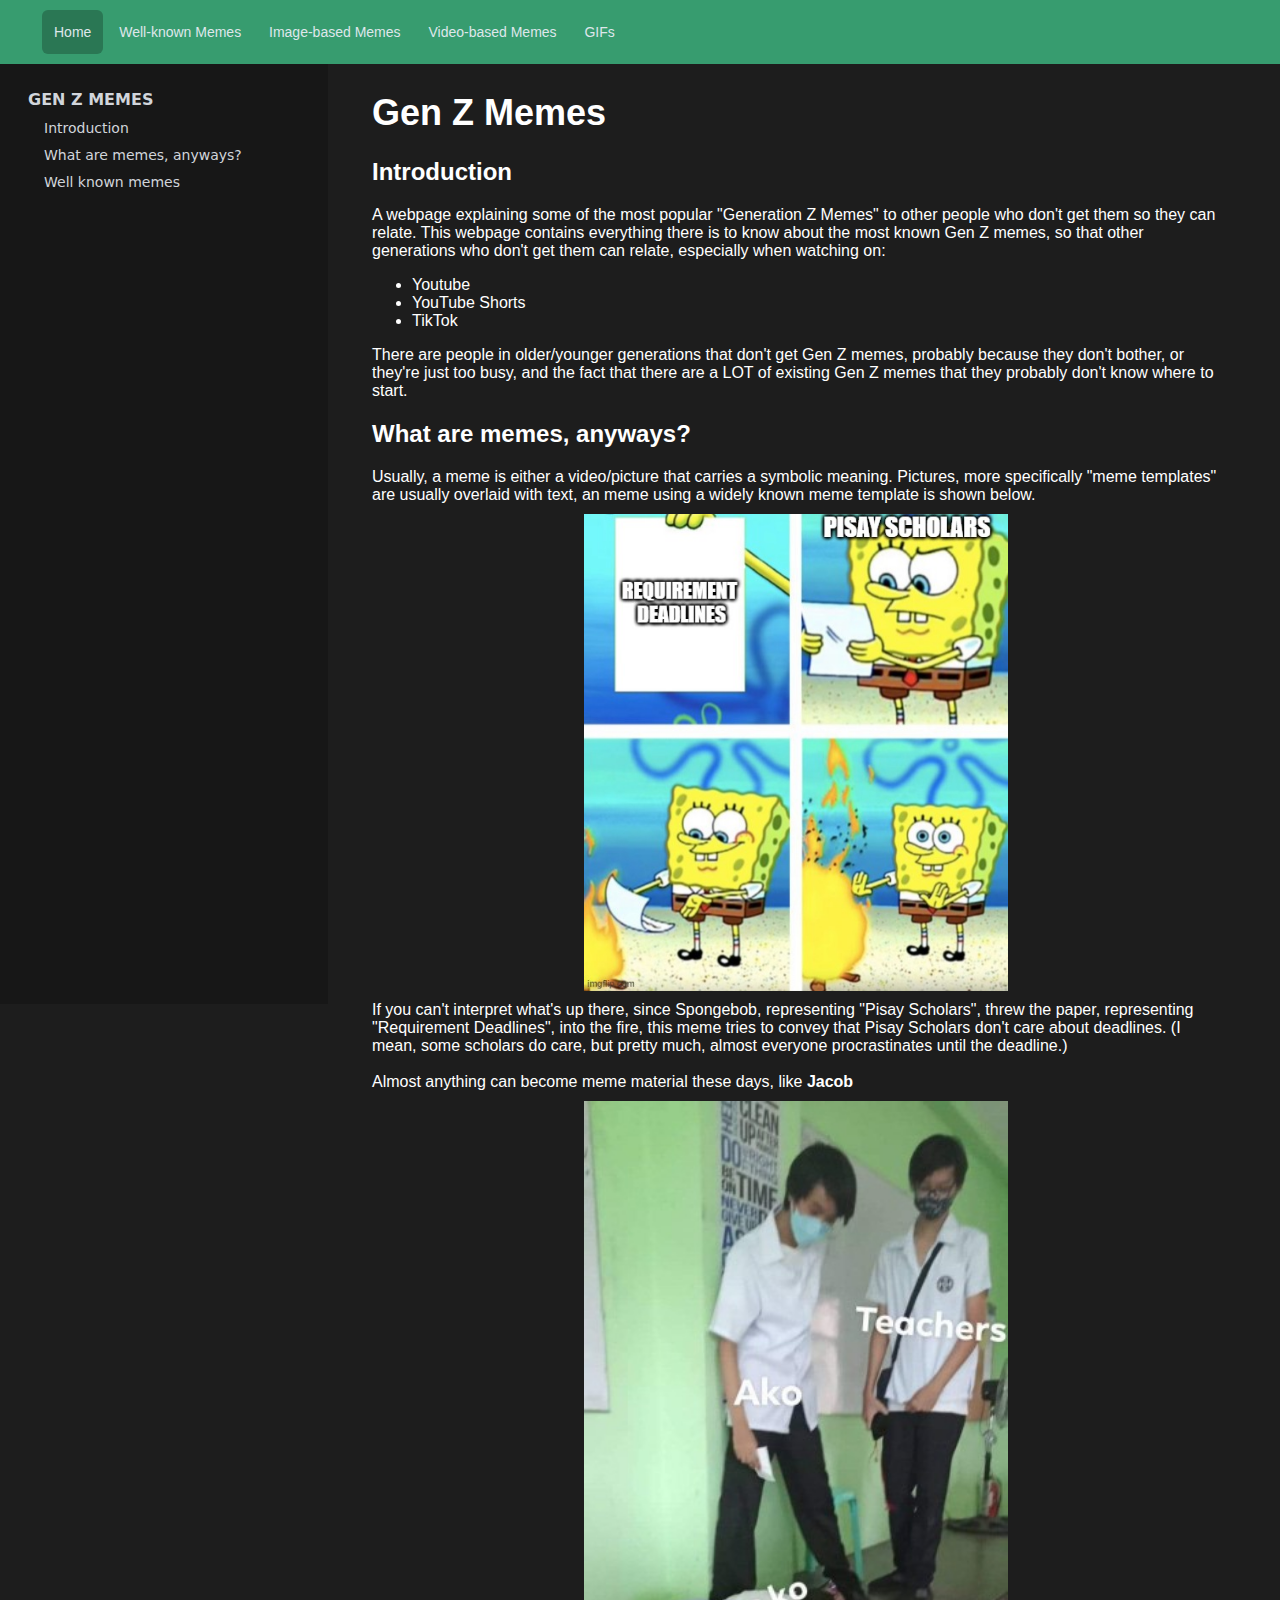
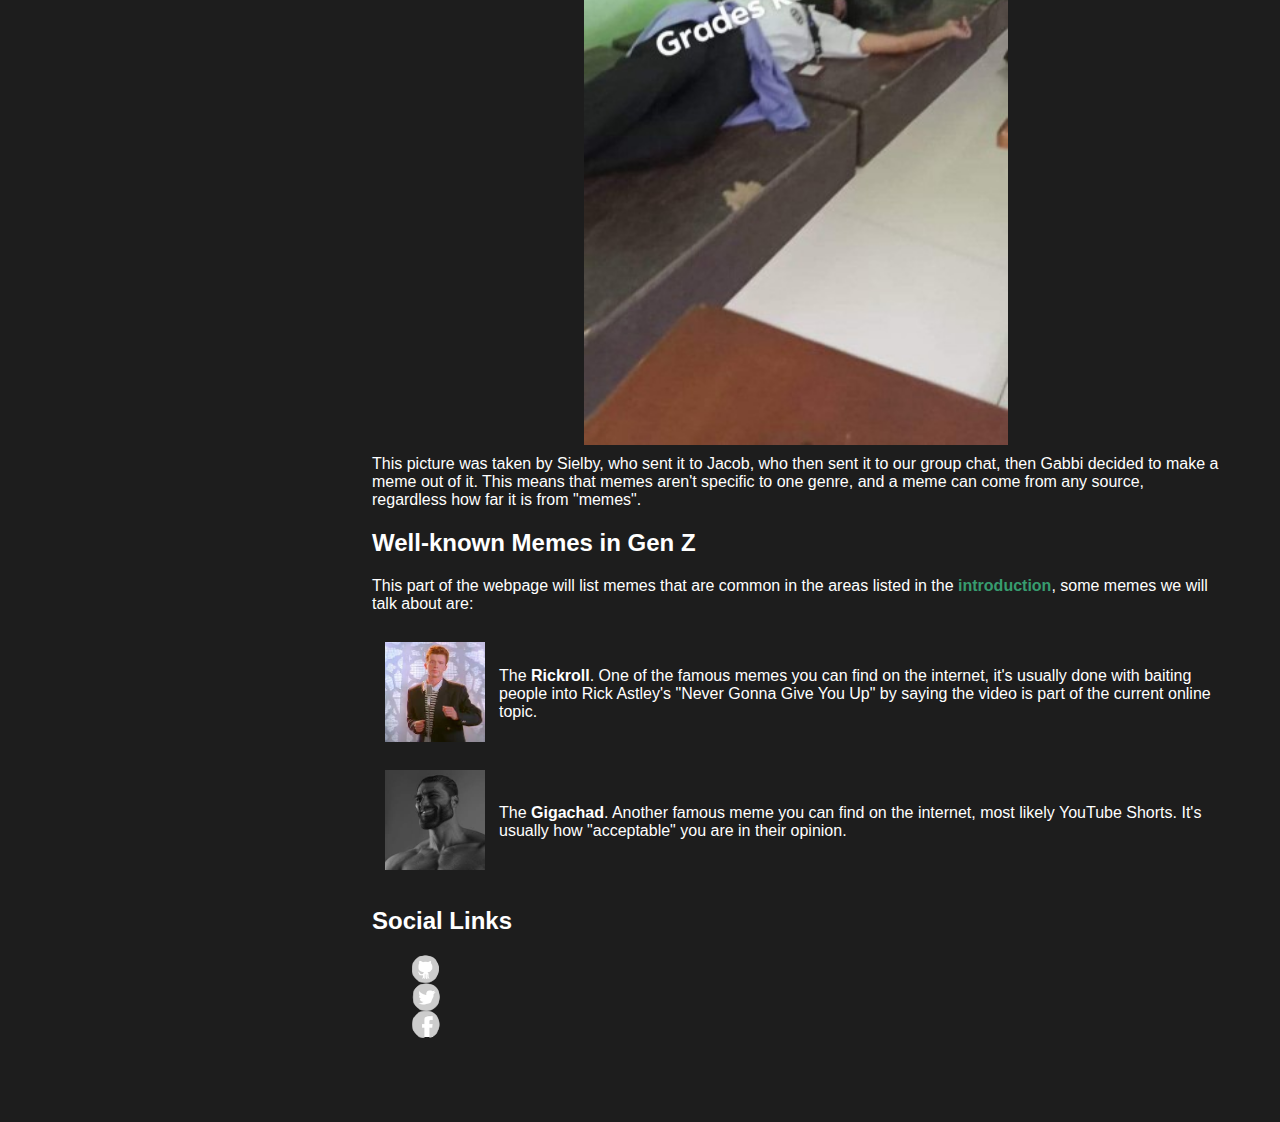
<file: index.html>
<!DOCTYPE html>

<html>
	<head>
		<title>Home | Gen Z Memes</title>
		<meta charset="UTF-8">
		<meta name="author" content="Ridge Reodique">
		<meta name="keywords" content="HTML, CSS, JavaScript">
		<meta name="revised" content="12-17-2022">
		<link rel="stylesheet" type="text/css" href="css/mystyle.css">
	</head>
	<body>
		<header class="navbar" id="mainNavbar">
			<div>
				<span><a href="index.html" class="navbar-item-current">Home</a></span>
				<span><a href="htdocs/page1.html" class="navbar-item-link">Well-known Memes</a></span>
				<span><a href="htdocs/page2.html" class="navbar-item-link">Image-based Memes</a></span>
				<span><a href="htdocs/page3.html" class="navbar-item-link">Video-based Memes</a></span>
				<span><a href="htdocs/page4.html" class="navbar-item-link">GIFs</a></span>
			</div>		
		</header>

		<!-- Code Source: https://www.w3schools.com/howto/howto_js_sidenav.asp -->
		<ul id="mySidenav" class="sidenav sidenav-links">
			<li><div class="sidenav-item-h1"><p>Gen Z Memes</p></div></li>
			<li><div class="sidenav-item-h2"><a href="#introduction">Introduction</a></div></li>
			<li><div class="sidenav-item-h2"><a href="#what-are-memes-anyways">What are memes, anyways?</a></div></li>
			<li><div class="sidenav-item-h2"><a href="#well-known-memes">Well known memes</a></div></li>
		</ul>
		
		  
		<div id="main" style="margin-left: 312px">
			<div style="padding: 40px 32px" onclick="closeNav()" class="docu-formatter">
				<h1 style="font-size: 36px;">Gen Z Memes</h1>
				
				
				
				<h2 id="introduction" style="font-size: 24px;">Introduction</h2>
				<p>
					A webpage explaining some of the most popular "Generation Z Memes" to other people who don't get them so they can relate. This webpage contains everything there is to know about the most known Gen Z memes, so that other generations who don't get them can relate, especially when watching on: 
					<ul>
						<li>Youtube</li>
						<li>YouTube Shorts</li>
						<li>TikTok</li>
					</ul>
					There are people in older/younger generations that don't get Gen Z memes, probably because they don't bother, or they're just too busy, and the fact that there are a LOT of existing Gen Z memes that they probably don't know where to start.
				</p>
				
				
				
				<h2 id="what-are-memes-anyways" style="font-size: 24px">What are memes, anyways?</h2>
				<p>
					Usually, a meme is either a video/picture that carries a symbolic meaning. Pictures, more specifically "meme templates" are usually overlaid with text, an meme using a widely known meme template is shown below.

					<img class="center-picture" src="images/spongebob_throwing_paper_in_fire.jpeg">

					If you can't interpret what's up there, since Spongebob, representing "Pisay Scholars", threw the paper, representing "Requirement Deadlines", into the fire, this meme tries to convey that Pisay Scholars don't care about deadlines. (I mean, some scholars do care, but pretty much, almost everyone procrastinates until the deadline.) <br> <br>

					Almost anything can become meme material these days, like <strong>Jacob</strong>

					<img class="center-picture" src="images/jacob_becomes_a_meme.jpeg">

					This picture was taken by Sielby, who sent it to Jacob, who then sent it to our group chat, then Gabbi decided to make a meme out of it. This means that memes aren't specific to one genre, and a meme can come from any source, regardless how far it is from "memes".
				</p>
				
				
				<h2 id="well-known-memes" style="font-size: 24px;">Well-known Memes in Gen Z</h2>
				<p class="docu-formatter">
					This part of the webpage will list memes that are common in the areas listed in the <a class="a-link" href="#introduction">introduction</a>, some memes we will talk about are:
					
					<table class="picture-organizer">
						<tbody>
							<tr>
								<th><img src="images/rickroll.png" class="picture-border"/></th>
								<th>The <strong>Rickroll</strong>. One of the famous memes you can find on the internet, it's usually done with baiting people into Rick Astley's "Never Gonna Give You Up" by saying the video is part of the current online topic.</th>
							</tr>
							<tr>
								<th><img src="images/gigachad.png" class="picture-border"/></th>
								<th>The <strong>Gigachad</strong>. Another famous meme you can find on the internet, most likely YouTube Shorts. It's usually how "acceptable" you are in their opinion.</th>
							</tr>
						</tbody>
					</table>
				</p>

				<h2 id="repo-link" style="font-size: 24px;">Social Links</h2>
				
				<ul style="list-style-type: none;">
					<li><a href="https://github.com/botcoder69/2QProjNeonReodique" class="spritesheet github"></a></li>
					<li><a href="https://www.twitter.com" class="spritesheet twitter"></a></li>
					<li><a href="https://www.facebook.com" class="spritesheet facebook"></a></li>
				</ul>
			</div>
		</div>
	</body>
</html>
</file>
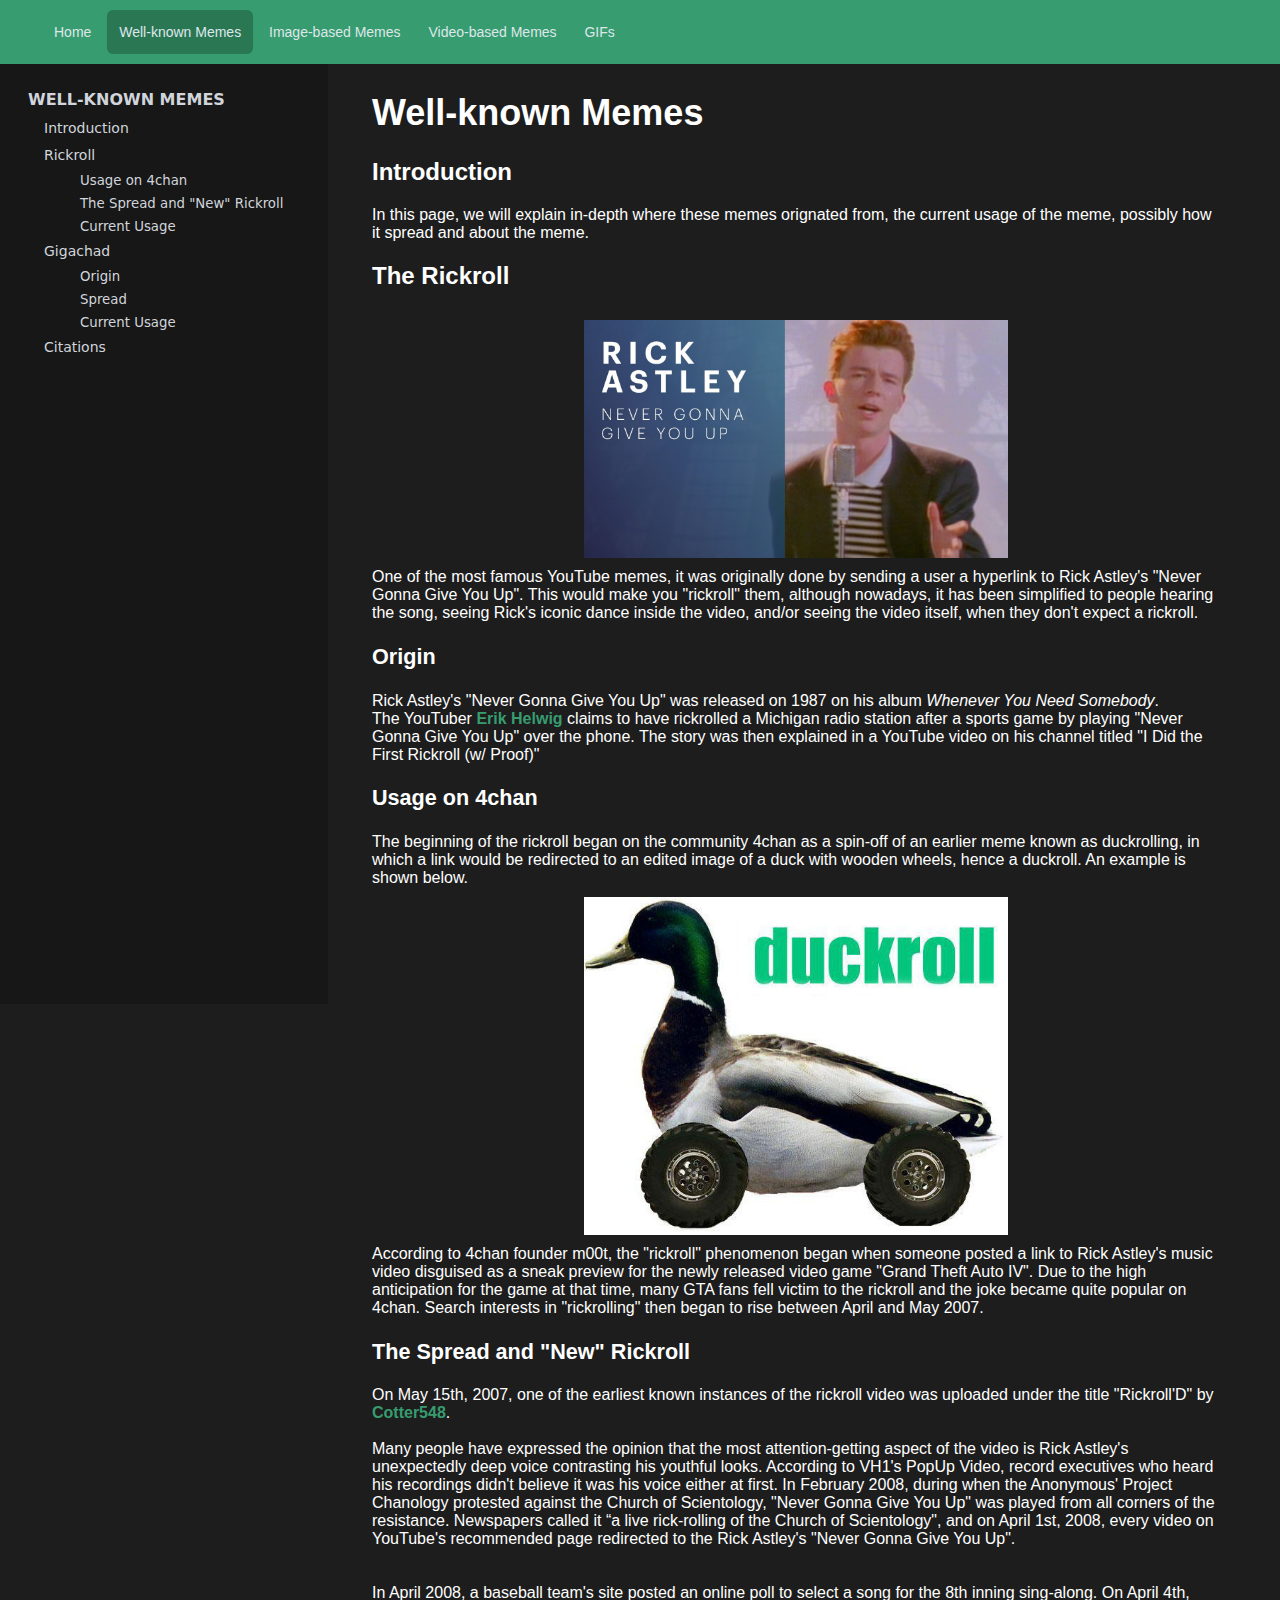
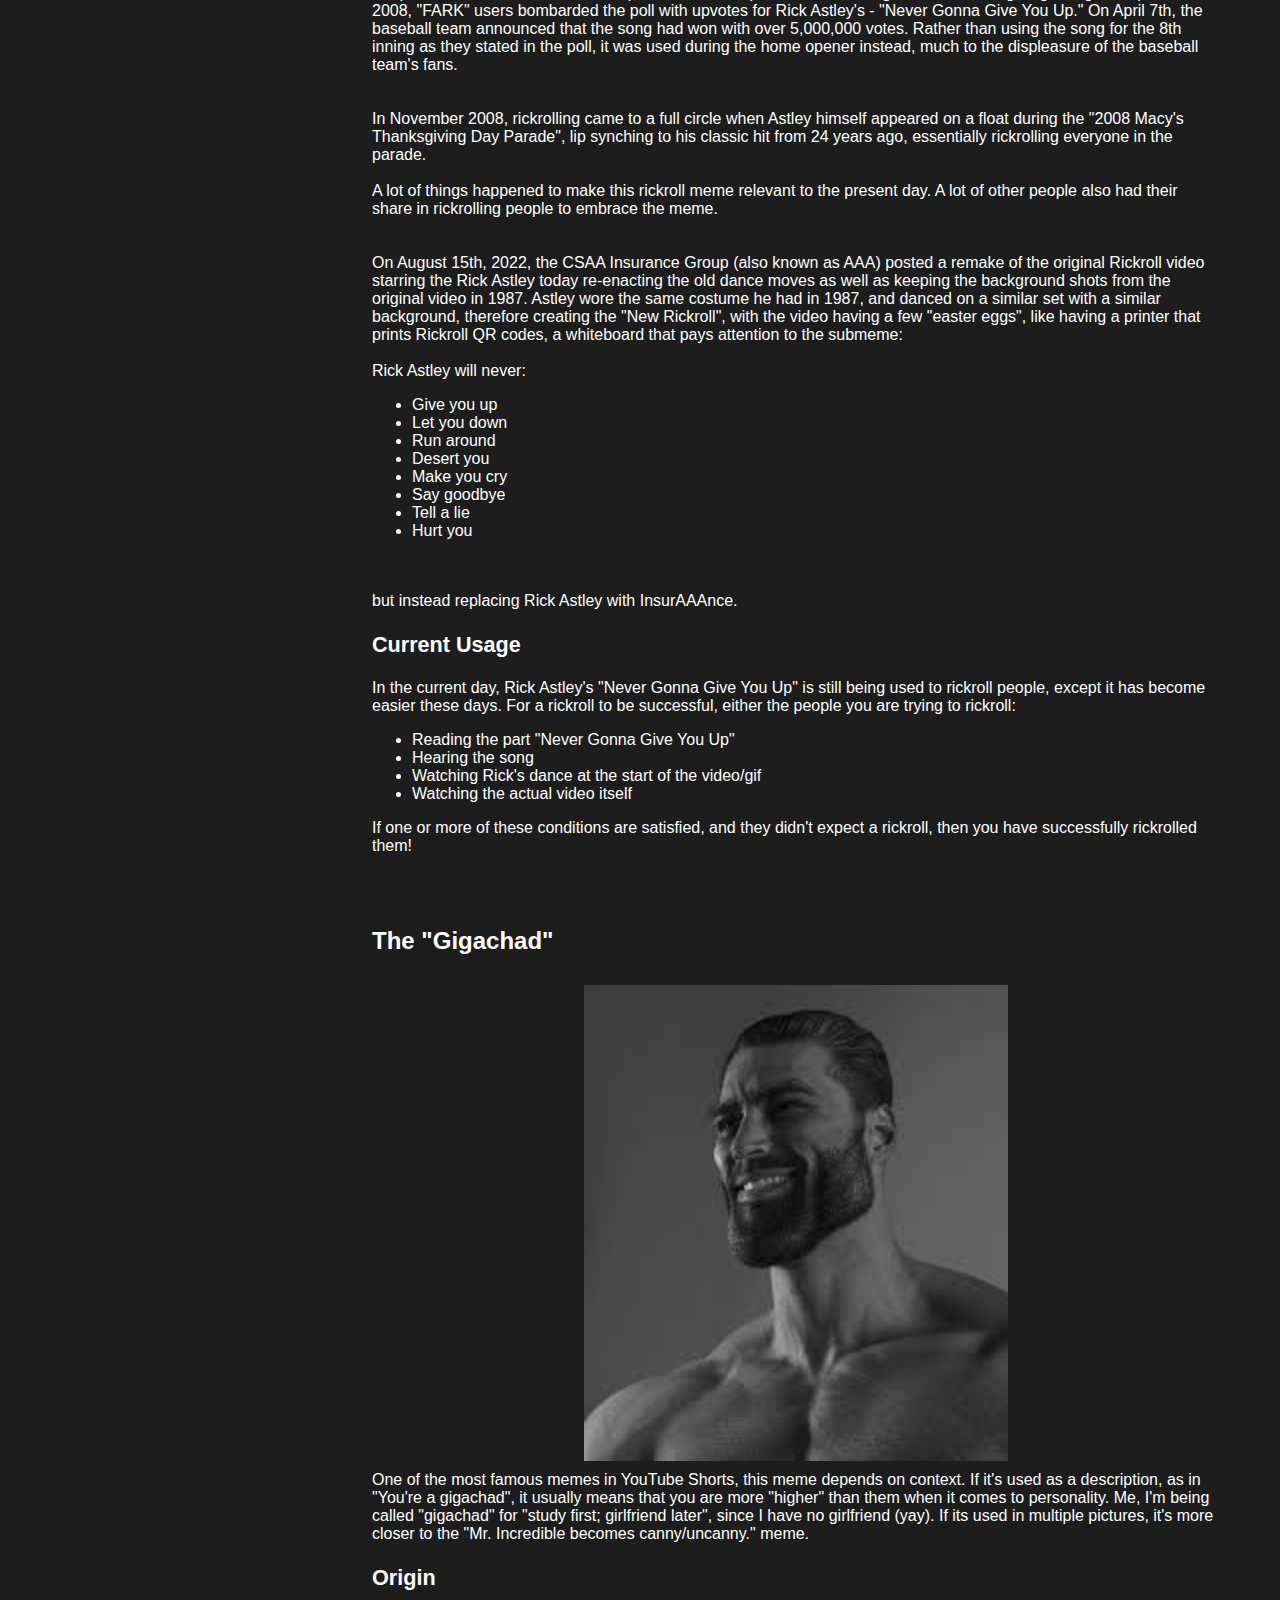
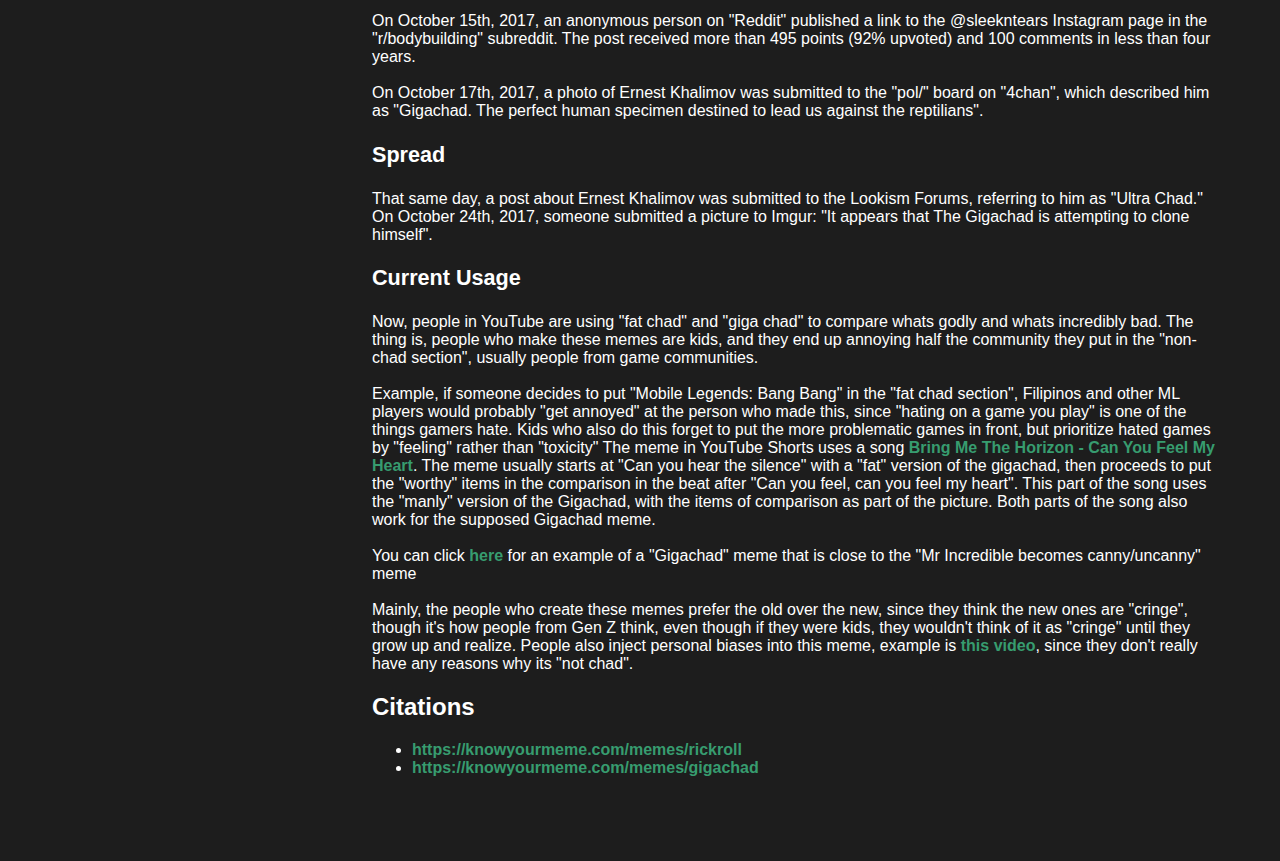
<file: htdocs/page1.html>
<!DOCTYPE html>

<html id="html">
	<head>
		<title>Well-known Memes | Gen Z Memes</title>
		<meta charset="UTF-8">
		<meta name="author" content="Ridge Reodique">
		<meta name="keywords" content="HTML, CSS, JavaScript">
		<meta name="revised" content="12-17-2022">
		<link rel="stylesheet" type="text/css" href="../css/mystyle.css">
	</head>
	<body>
		<header class="navbar">
			<div>
				<span><a href="../index.html" class="navbar-item-link">Home</a></span>
				<span><a href="page1.html" class="navbar-item-current">Well-known Memes</a></span>
				<span><a href="page2.html" class="navbar-item-link">Image-based Memes</a></span>
				<span><a href="page3.html" class="navbar-item-link">Video-based Memes</a></span>
				<span><a href="page4.html" class="navbar-item-link">GIFs</a></span>
			</div>		
		</header>

		<!-- Code Source: https://www.w3schools.com/howto/howto_js_sidenav.asp -->
		<ul id="mySidenav" class="sidenav sidenav-links">
			<li><div class="sidenav-item-h1"><p>Well-known Memes</p></div></li>
			<li><div class="sidenav-item-h2"><a href="#introduction">Introduction</a></div>
			</li>
			<li>
				<div class="sidenav-item-h2"><a href="#rickroll-origin">Rickroll</a></div>
				<ul class="sidenav-nested-links">
					<li><div class="sidenav-item-h3"><a href="#rickroll-origin-4chan">Usage on 4chan</a></div></li>
					<li><div class="sidenav-item-h3"><a href="#rickroll-origin-spread-and-new">The Spread and "New" Rickroll</a></div></li>
					<li><div class="sidenav-item-h3"><a href="#rickroll-current-usage">Current Usage</a></div></li>
				</ul>
			</li>
			<li>
				<div class="sidenav-item-h2"><a href="#gigachad">Gigachad</a></div>
				<ul class="sidenav-nested-links">
					<li><div class="sidenav-item-h3"><a href="#gigachad-origin">Origin</a></div></li>
					<li><div class="sidenav-item-h3"><a href="#gigachad-spread">Spread</a></div></li>
					<li><div class="sidenav-item-h3"><a href="#gigachad-current-usage">Current Usage</a></div></li>
				</ul>
			</li>
			<li><div class="sidenav-item-h2"><a href="#citations">Citations</a></div></li>
		</ul>
		
		  
		<div id="main" style="margin-left: 312px">
			<div style="padding: 40px 32px" class="docu-formatter">
				<h1>Well-known Memes</h1>
				


				<h2 id="introduction">Introduction</h2>
				<p>
					In this page, we will explain in-depth where these memes orignated from, the current usage of the meme, possibly how it spread and about the meme.
				</p>
				




				<h2 id="rickroll">The Rickroll</h2>
				<p>
					<img src="../images/big_rickroll.png" class="center-picture">
					One of the most famous YouTube memes, it was originally done by sending a user a hyperlink to Rick Astley's "Never Gonna Give You Up". This would make you "rickroll" them, although nowadays, it has been simplified to people hearing the song, seeing Rick's iconic dance inside the video, and/or seeing the video itself, when they don't expect a rickroll.
				</p>
				
					<h3 id="rickroll-origin">Origin</h3>
					<p>
						Rick Astley's "Never Gonna Give You Up" was released on 1987 on his album <em>Whenever You Need Somebody</em>. <br>
						The YouTuber <a class="a-link" href="https://www.youtube.com/channel/UCGY2w6hIZWwyxasBUN7wbaQ">Erik Helwig</a> claims to have rickrolled a Michigan radio station after a sports game by playing "Never Gonna Give You Up" over the phone. The story was then explained in a YouTube video on his channel titled "I Did the First Rickroll (w/ Proof)"
					</p>

					<h3 id="rickroll-origin-4chan">Usage on 4chan</h3>
					<p>
						The beginning of the rickroll began on the community 4chan as a spin-off of an earlier meme known as duckrolling, in which a link would be redirected to an edited image of a duck with wooden wheels, hence a duckroll. An example is shown below.
						<img src="../images/duckroll.png" class="center-picture">
						According to 4chan founder m00t, the "rickroll" phenomenon began when someone posted a link to Rick Astley's music video disguised as a sneak preview for the newly released video game "Grand Theft Auto IV". Due to the high anticipation for the game at that time, many GTA fans fell victim to the rickroll and the joke became quite popular on 4chan. Search interests in "rickrolling" then began to rise between April and May 2007.
					</p>

					<h3 id="rickroll-origin-spread-and-new">The Spread and "New" Rickroll</h3>
					<p>
						On May 15th, 2007, one of the earliest known instances of the rickroll video was uploaded under the title "Rickroll'D" by <a class="a-link" href="https://www.youtube.com/c/cotter548">Cotter548</a>. <br> <br>
						Many people have expressed the opinion that the most attention-getting aspect of the video is Rick Astley's unexpectedly deep voice contrasting his youthful looks. According to VH1's PopUp Video, record executives who heard his recordings didn't believe it was his voice either at first. In February 2008, during when the Anonymous' Project Chanology protested against the Church of Scientology, "Never Gonna Give You Up" was played from all corners of the resistance. Newspapers called it “a live rick-rolling of the Church of Scientology", and on April 1st, 2008, every video on YouTube's recommended page redirected to the Rick Astley's "Never Gonna Give You Up". <br> <br> <br>
						In April 2008, a baseball team's site posted an online poll to select a song for the 8th inning sing-along. On April 4th, 2008, "FARK" users bombarded the poll with upvotes for Rick Astley's - "Never Gonna Give You Up." On April 7th, the baseball team announced that the song had won with over 5,000,000 votes. Rather than using the song for the 8th inning as they stated in the poll, it was used during the home opener instead, much to the displeasure of the baseball team's fans. <br> <br> <br>
						In November 2008, rickrolling came to a full circle when Astley himself appeared on a float during the "2008 Macy's Thanksgiving Day Parade", lip synching to his classic hit from 24 years ago, essentially rickrolling everyone in the parade. <br> <br>
						A lot of things happened to make this rickroll meme relevant to the present day. A lot of other people also had their share in rickrolling people to embrace the meme. <br> <br> <br>
						On August 15th, 2022, the CSAA Insurance Group (also known as AAA) posted a remake of the original Rickroll video starring the Rick Astley today re-enacting the old dance moves as well as keeping the background shots from the original video in 1987. Astley wore the same costume he had in 1987, and danced on a similar set with a similar background, therefore creating the "New Rickroll", with the video having a few "easter eggs", like having a printer that prints Rickroll QR codes, a whiteboard that pays attention to the submeme: <br> <br> 
						Rick Astley will never: 
						<ul>
							<li>Give you up</li>
							<li>Let you down</li>
							<li>Run around</li>
							<li>Desert you</li>
							<li>Make you cry</li>
							<li>Say goodbye</li>
							<li>Tell a lie</li>
							<li>Hurt you</li>
						</ul> <br> <br>

						but instead replacing Rick Astley with InsurAAAnce.
					</p>

					<h3 id="rickroll-current-usage">Current Usage</h3>
					<p>
						In the current day, Rick Astley's "Never Gonna Give You Up" is still being used to rickroll people, except it has become easier these days. For a rickroll to be successful, either the people you are trying to rickroll:
						<ul>
							<li>Reading the part "Never Gonna Give You Up"
							<li>Hearing the song
							<li>Watching Rick's dance at the start of the video/gif
							<li>Watching the actual video itself
						</ul>
						If one or more of these conditions are satisfied, and they didn't expect a rickroll, then you have successfully rickrolled them! 
					</p> <br> <br>





				<h2 id="gigachad">The "Gigachad"</h2>
				<p>
					<img src="../images/gigachad.png" class="center-picture">
					One of the most famous memes in YouTube Shorts, this meme depends on context. If it's used as a description, as in "You're a gigachad", it usually means that you are more "higher" than them when it comes to personality. Me, I'm being called "gigachad" for "study first; girlfriend later", since I have no girlfriend (yay). If its used in multiple pictures, it's more closer to the "Mr. Incredible becomes canny/uncanny." meme.
				</p>
					<h3 id="gigachad-origin">Origin</h3>
					<p>
						On October 15th, 2017, an anonymous person on "Reddit" published a link to the @sleekntears Instagram page in the "r/bodybuilding" subreddit. The post received more than 495 points (92% upvoted) and 100 comments in less than four years. <br> <br>
						On October 17th, 2017, a photo of Ernest Khalimov was submitted to the "pol/" board on "4chan", which described him as "Gigachad. The perfect human specimen destined to lead us against the reptilians".
					</p>

					<h3 id="gigachad-spread">Spread</h3>
					<p>
						That same day, a post about Ernest Khalimov was submitted to the Lookism Forums, referring to him as "Ultra Chad." On October 24th, 2017, someone submitted a picture to Imgur: "It appears that The Gigachad is attempting to clone himself".
					</p>

					<h3 id="gigachad-current-usage">Current Usage</h3>
					<p>
						Now, people in YouTube are using "fat chad" and "giga chad" to compare whats godly and whats incredibly bad. The thing is, people who make these memes are kids, and they end up annoying half the community they put in the "non-chad section", usually people from game communities. <br> <br>
						Example, if someone decides to put "Mobile Legends: Bang Bang" in the "fat chad section", Filipinos and other ML players would probably "get annoyed" at the person who made this, since "hating on a game you play" is one of the things gamers hate. Kids who also do this forget to put the more problematic games in front, but prioritize hated games by "feeling" rather than "toxicity"

						The meme in YouTube Shorts uses a song <a href="https://www.youtube.com/watch?v=QJJYpsA5tv8" class="a-link">Bring Me The Horizon - Can You Feel My Heart</a>. The meme usually starts at "Can you hear the silence" with a "fat" version of the gigachad, then proceeds to put the "worthy" items in the comparison in the beat after "Can you feel, can you feel my heart". This part of the song uses the "manly" version of the Gigachad, with the items of comparison as part of the picture. Both parts of the song also work for the supposed Gigachad meme.<br> <br>

						You can click <a class="a-link" href="https://www.youtube.com/shorts/AY8NmlRA5oM">here</a> for an example of a "Gigachad" meme that is close to the "Mr Incredible becomes canny/uncanny" meme <br> <br>

						Mainly, the people who create these memes prefer the old over the new, since they think the new ones are "cringe", though it's how people from Gen Z think, even though if they were kids, they wouldn't think of it as "cringe" until they grow up and realize. People also inject personal biases into this meme, example is <a href=https://www.youtube.com/shorts/nBHG63H5Qus class="a-link">this video</a>, since they don't really have any reasons why its "not chad".
					</p>



				<h2 id="citations">Citations</h2>
				<ul>
					<li><a class="a-link" href="https://knowyourmeme.com/memes/rickroll">https://knowyourmeme.com/memes/rickroll</a></li>
					<li><a class="a-link" href="https://knowyourmeme.com/memes/gigachad">https://knowyourmeme.com/memes/gigachad</a></li>
				</ul>
			</div>
		</div>
	</body>
</html>
</file>
<file: css/mystyle.css>
/* Navigation Bar (Up) CSS Declarations */
.navbar {
	align-items: center;
	background-color: #379c6f;
	display: flex;
	border: 10px solid #379c6f;
	box-sizing: border-box;
	font-size: 0.875rem;
	padding: 0.5rem 0;
	white-space: nowrap;
	position: fixed;
	top: 0px;
	left: 0px;
	width: 100%;
	height: 64px;
	font-weight: 500;
	padding-left: 2rem; 
	padding-right: 2rem;
}

.navbar-item-link {
	border-radius: 0.375rem;
	border-width: 0;
	box-sizing: border-box;
	color: #dfe7eb;
	font-size: 1em;
	padding: 0.875rem 0.75rem;
	text-decoration: none;
	font-weight: 500;
}

.navbar-item-current {
	background-color: #2a7754;
	border-radius: 0.375rem;
	border-width: 0;
	box-sizing: border-box;
	color: #dfe7eb;
	font-size: 1em;
	padding: 0.875rem 0.75rem;
	text-decoration: none;
	font-weight: 500;
}

.navbar-item-link:hover, .navbar-item-link:focus, .navbar-item-link:active, .navbar-item-current:hover, .navbar-item-current:focus, .navbar-item-current:active {
	background-color: #236447;
	color: #e5e7eb;
	text-decoration: none;
}



/* Body and HTML CSS Declarations*/
html {
	scroll-behavior: smooth;
}

body {
	font-family: 'Segoe UI', sans-serif;
	background: #1d1d1d;
	color: #ffffff;
}

#main {
	padding: 20px;
}

.p-text {
	font-size: 16px;
	color: #D1D5DB
}

.a-link {
	color: #379c6f;
	text-decoration: none;
	font-weight: bold;
}

::-webkit-scrollbar-thumb {
	background: #1d1d1d;
}

::-webkit-scrollbar-thumb:hover {
	background: #5bc595;
}



/* Picture Style CSS Declarations */
.left-floating-image {
	float: left;
	margin: 0px 10px
}

.picture-organizer tbody tr th {
	text-align: left;
	font-weight: normal;
}

.picture-border {
	margin: 10px;
	height: 100px;
	width: 100px;
}

.center-picture {
	display: block;
	margin-left: auto;
	margin-right: auto;
	width: 50%;
	padding: 10px
}



/* Header Style CSS Declarations */
.docu-formatter h1 {
	font-size: 36px;
}

.docu-formatter h2 {
	font-size: 24px;
}

.docu-formatter h3 {
	font-size: 21.6px;
}

.docu-formatter h4 {
	font-size: 16px;
}



/* Sidebar CSS Declarations */
.sidenav {
	height: 100%;
	position: fixed;
	z-index: 1;
	top: 0;
	left: 0;
	background-color: #171717;
	overflow-x: hidden;
	overflow-y: scroll;
	width: 312px;
	margin-top: 64px;
	padding: 20px 8px;
	scrollbar-color: #48b269 #5bc595;
}

.sidenav a {
	text-decoration: none;
	transition: 0.3s;
}

.sidenav-links {
	padding: 1.25rem 0.5rem;
	font-weight: bold;
	list-style-type: none;
}

.sidenav-nested-links {
	font-weight: bold;
	list-style-type: none;
}

.sidenav-item-active {
    border-left-color: #379c6f;
    border-left-width: 0.25rem;
	color: #379c6f;
}





/* Sidebar Item Style CSS Declarations */
.sidenav-item-h2:hover, .sidenav-item-h3:hover, .sidenav-item-h4:hover, .sidenav-item-active:hover {
	border-left: 0.25rem solid #3eaf7c;
	color: #3eaf7c; 
}

.sidenav-item-h1 {
	border-radius: 0.125rem 0 0 0.125rem;
	font-weight: 700;
	font-size: 1em;
	border-left-width: 0;
	text-transform: uppercase;
	padding: 0.35rem 1.5rem 0.35rem 1.25rem;
	color: #D1D5DB;
	margin: 0px 
}

.sidenav-item-h2, .sidenav-item-h3, .sidenav-item-h4 {
	border-left: 0.25rem solid transparent;
	border-radius: 0.125rem 0 0 0.125rem;
	font-weight: 400;
	color: #D1D5DB;
}

.sidenav-item-h2 {
	font-size: 14px;
	padding: 0.35rem 1rem 0.35rem 2rem;
}

.sidenav-item-h3 {
	font-size: 13.3px;
	padding: 0.25rem 1rem 0.25rem 1.75rem;
}

.sidenav-item-h4 {
	font-size: 12.635px;
	padding: 0.15rem 1rem 0.15rem 1.50rem;
}

.sidenav-item-h1 p, .sidenav-item-h2 a, .sidenav-item-h3 a, .sidenav-item-h4 a {
	font-family: system-ui;
	color: #D1D5DB;
	margin: 0px 
}





/* Custom Boxes */
.custom-boxes {
	overflow-wrap: break-word;
    border-radius: 0.375rem;
	display: block;
	padding: 0.1rem 1.5rem;
    border-left-width: 0.5rem;
    border-left-style: solid;
    margin: 1rem 0;
}

.custom-boxes .custom-boxes-title {
	font-weight: 600;
    margin-bottom: -0.4rem;
}

.custom-boxes.tip {
    border-color: #42b983;
    background-color: rgba(66, 185, 131, .25);
    color: #a0ddc1;
}

.custom-boxes.tip .custom-boxes-title {
    color: #66c99c;
}

/* Sprites */
.spritesheet {
	background-image: url("../images/spritesheet.png");
	background-repeat: no-repeat;
	display: block;
	width: 90px;
	height: 180px;
}



.github:link, .github:visited {
	background-position: -368px -14px;
	width: 27px;
	height: 28px;
}

.github:hover, .github:active {
	background-position: -368px -79px;
	width: 27px;
	height: 28px;
}



.facebook:link, .facebook:visited {
	background-position: -169px -15px;
	width: 28px;
	height: 27px;
}

.facebook:hover, .facebook:active {
	background-position: -169px -79px;
	width: 28px;
	height: 28px;
}



.twitter:link, .twitter:visited {
	background-position: -268px -14px;
	width: 28px;
	height: 28px;
}

.twitter:hover, .twitter:active {
	background-position: -268px -79px;
	width: 28px;
	height: 28px;
}

.disappear {
	transition: 2.5s;
}

.disappear:hover {
	opacity: 0;
}
</file>
